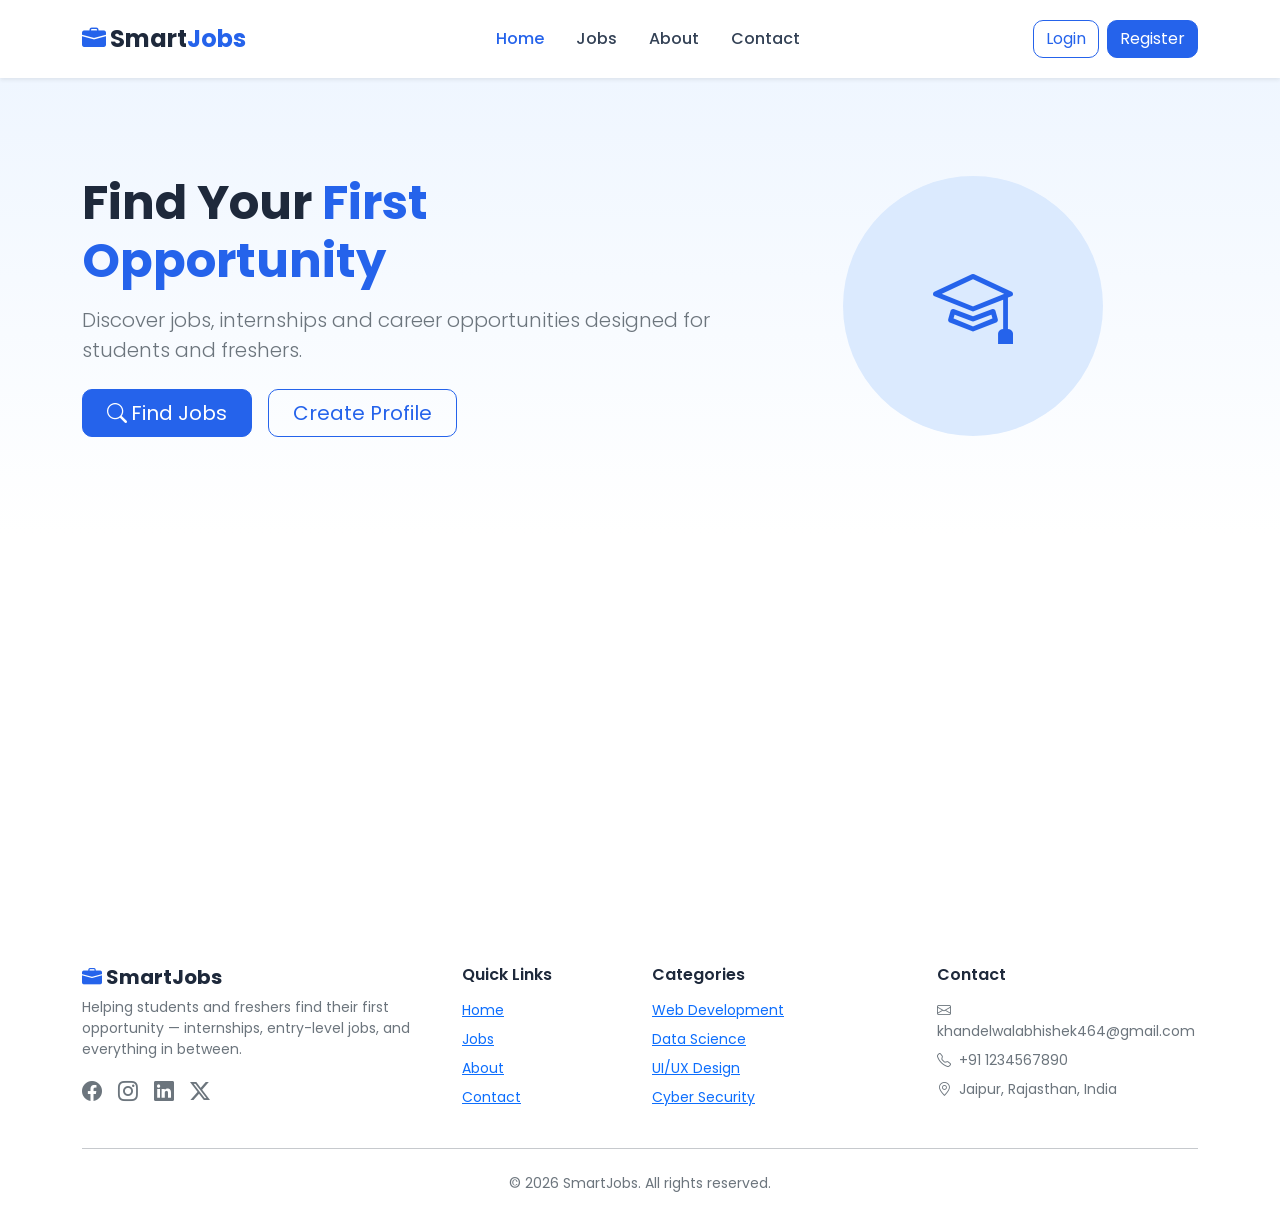
<file: index.html>
<!DOCTYPE html>
<html lang="en">
<head>
  <meta charset="UTF-8" />
  <meta name="viewport" content="width=device-width, initial-scale=1.0" />
  <title>Job FSD - Find Your Dream Job</title>
  <!-- Bootstrap 5 CSS -->
  <link
    href="https://cdn.jsdelivr.net/npm/bootstrap@5.3.3/dist/css/bootstrap.min.css"
    rel="stylesheet"
  />
  <!-- Bootstrap Icons -->
  <link
    rel="stylesheet"
    href="https://cdn.jsdelivr.net/npm/bootstrap-icons@1.11.3/font/bootstrap-icons.css"
  />
  <!-- Google Font (optional, keeps it looking modern) -->
  <link
    href="https://fonts.googleapis.com/css2?family=Poppins:wght@400;500;600;700&display=swap"
    rel="stylesheet"
  />

  <!-- Our own stylesheets (load AFTER Bootstrap so we can override it) -->
  <link rel="stylesheet" href="style.css" />
  <link rel="stylesheet" href="responsive.css" />
</head>
<body>

  <!-- ===================== NAVBAR ===================== -->
  <nav class="navbar navbar-expand-lg navbar-light bg-white shadow-sm sticky-top py-3">
    <div class="container">
      <a class="navbar-brand fw-bold fs-4" href="index.html">
        <i class="bi bi-briefcase-fill text-primary me-1"></i>Smart<span class="text-primary">Jobs</span>
      </a>

      <button
        class="navbar-toggler"
        type="button"
        data-bs-toggle="collapse"
        data-bs-target="#navMenu"
        aria-controls="navMenu"
        aria-expanded="false"
        aria-label="Toggle navigation"
      >
        <span class="navbar-toggler-icon"></span>
      </button>

      <div class="collapse navbar-collapse" id="navMenu">
        <ul class="navbar-nav mx-auto text-center">
          <li class="nav-item">
            <a class="nav-link active" href="index.html">Home</a>
          </li>
          <li class="nav-item">
            <a class="nav-link" href="jobs.html">Jobs</a>
          </li>
          <li class="nav-item">
            <a class="nav-link" href="about.html">About</a>
          </li>
          <li class="nav-item">
            <a class="nav-link" href="contact.html">Contact</a>
          </li>
        </ul>

        <div class="d-flex gap-2 mt-3 mt-lg-0 justify-content-center">
          <a href="login.html" class="btn btn-outline-primary">Login</a>
          <a href="register.html" class="btn btn-primary">Register</a>
        </div>
      </div>
    </div>
  </nav>

  <!-- ===================== HERO SECTION ===================== -->
  <section class="hero-section py-5">
    <div class="container py-5">
      <div class="row align-items-center">
        <div class="col-lg-7">
          <h1 class="display-5 fw-bold mb-3">
            Find Your <span class="text-primary">First Opportunity</span>
          </h1>
          <p class="lead text-secondary mb-4">
            Discover jobs, internships and career opportunities designed for
            students and freshers.
          </p>
          <div class="d-flex flex-wrap gap-3">
            <a href="jobs.html" class="btn btn-primary btn-lg px-4">
              <i class="bi bi-search me-1"></i>Find Jobs
            </a>
            <a href="register.html" class="btn btn-outline-primary btn-lg px-4">
              Create Profile
            </a>
          </div>
        </div>
        <div class="col-lg-5 text-center mt-4 mt-lg-0">
          <!-- Placeholder illustration — replace with a real image/SVG later -->
          <div class="hero-placeholder d-flex align-items-center justify-content-center">
            <i class="bi bi-mortarboard display-1 text-primary"></i>
          </div>
        </div>
      </div>
    </div>
  </section>

 

  <section id="search-section" class="py-4"></section>
  <section id="stats-section" class="py-4"></section>
  <section id="categories-section" class="py-5"></section>
  <section id="featured-jobs-section" class="py-5"></section>
  <section id="why-smartjobs-section" class="py-5"></section>
 <footer class="pt-5 pb-4">
    <div class="container">
      <div class="row g-4">
        <div class="col-md-4">
          <h5 class="fw-bold mb-2"><i class="bi bi-briefcase-fill text-primary me-1"></i>SmartJobs</h5>
          <p class="text-secondary small">Helping students and freshers find their first opportunity — internships, entry-level jobs, and everything in between.</p>
          <div class="d-flex gap-3 fs-5 mt-3">
            <a href="#" class="text-secondary"><i class="bi bi-facebook"></i></a>
            <a href="#" class="text-secondary"><i class="bi bi-instagram"></i></a>
            <a href="#" class="text-secondary"><i class="bi bi-linkedin"></i></a>
            <a href="#" class="text-secondary"><i class="bi bi-twitter-x"></i></a>
          </div>
        </div>
        <div class="col-6 col-md-2">
          <h6 class="fw-semibold mb-3">Quick Links</h6>
          <ul class="list-unstyled small">
            <li class="mb-2"><a href="index.html" class="footer-link">Home</a></li>
            <li class="mb-2"><a href="jobs.html" class="footer-link">Jobs</a></li>
            <li class="mb-2"><a href="about.html" class="footer-link">About</a></li>
            <li class="mb-2"><a href="contact.html" class="footer-link">Contact</a></li>
          </ul>
        </div>
        <div class="col-6 col-md-3">
          <h6 class="fw-semibold mb-3">Categories</h6>
          <ul class="list-unstyled small">
            <li class="mb-2"><a href="jobs.html" class="footer-link">Web Development</a></li>
            <li class="mb-2"><a href="jobs.html" class="footer-link">Data Science</a></li>
            <li class="mb-2"><a href="jobs.html" class="footer-link">UI/UX Design</a></li>
            <li class="mb-2"><a href="jobs.html" class="footer-link">Cyber Security</a></li>
          </ul>
        </div>
        <div class="col-md-3">
          <h6 class="fw-semibold mb-3">Contact</h6>
          <ul class="list-unstyled small text-secondary">
            <li class="mb-2"><i class="bi bi-envelope me-2"></i>khandelwalabhishek464@gmail.com</li>
            <li class="mb-2"><i class="bi bi-telephone me-2"></i>+91 1234567890</li>
            <li class="mb-2"><i class="bi bi-geo-alt me-2"></i>Jaipur, Rajasthan, India</li>
          </ul>
        </div>
      </div>
      <hr class="my-4" />
      <p class="text-center text-secondary small mb-0">&copy; 2026 SmartJobs. All rights reserved.</p>
    </div>
  </footer>

  <!-- Bootstrap JS Bundle (includes Popper, needed for navbar toggle, modals) -->
  <script src="https://cdn.jsdelivr.net/npm/bootstrap@5.3.3/dist/js/bootstrap.bundle.min.js"></script>
  <!-- jQuery -->
  <script src="https://code.jquery.com/jquery-3.7.1.min.js"></script>

  <!-- Our own scripts -->
  <script src="main.js"></script>
</body>
</html>
</file>
<file: style.css>
/* =========================================================
   SmartJobs — Core Design System
   Keep this file as the single source of truth for colors,
   spacing and typography so every page looks consistent.
========================================================= */

:root {
  --sj-primary: #2563eb;      /* main brand blue */
  --sj-primary-dark: #1d4ed8;
  --sj-secondary: #64748b;    /* muted gray-blue for text */
  --sj-bg-light: #f8fafc;
  --sj-border-radius: 10px;
  --sj-shadow: 0 4px 14px rgba(0, 0, 0, 0.06);
  --sj-font: "Poppins", sans-serif;
}

body {
  font-family: var(--sj-font);
  color: #1e293b;
  background-color: #ffffff;
}

/* Override Bootstrap's default primary color with our brand blue */
.btn-primary {
  background-color: var(--sj-primary);
  border-color: var(--sj-primary);
  border-radius: var(--sj-border-radius);
}
.btn-primary:hover {
  background-color: var(--sj-primary-dark);
  border-color: var(--sj-primary-dark);
}
.btn-outline-primary {
  color: var(--sj-primary);
  border-color: var(--sj-primary);
  border-radius: var(--sj-border-radius);
}
.btn-outline-primary:hover {
  background-color: var(--sj-primary);
  border-color: var(--sj-primary);
}
.text-primary {
  color: var(--sj-primary) !important;
}

/* ===================== NAVBAR ===================== */
.navbar-brand {
  color: #1e293b;
}
.nav-link {
  font-weight: 500;
  color: #334155 !important;
  margin: 0 8px;
}
.nav-link.active,
.nav-link:hover {
  color: var(--sj-primary) !important;
}

/* ===================== HERO ===================== */
.hero-section {
  background: linear-gradient(180deg, #eff6ff 0%, #ffffff 100%);
}

.hero-placeholder {
  width: 260px;
  height: 260px;
  margin: 0 auto;
  border-radius: 50%;
  background-color: #dbeafe;
}

/* ===================== SHARED CARD STYLE (used from Day 2 onward) ===================== */
.card {
  border: none;
  border-radius: var(--sj-border-radius);
  box-shadow: var(--sj-shadow);
}
</file>
<file: responsive.css>
@media (max-width: 991.98px) {
  .hero-section {
    text-align: center;
  }
}

@media (max-width: 575.98px) {
  .hero-placeholder {
    width: 180px;
    height: 180px;
  }
}
@media (max-width: 575.98px) {
  .navbar-brand {
    font-size: 1.1rem;
  }

  .btn {
    width: 100%;
    margin-top: 8px;
  }
}
</file>
